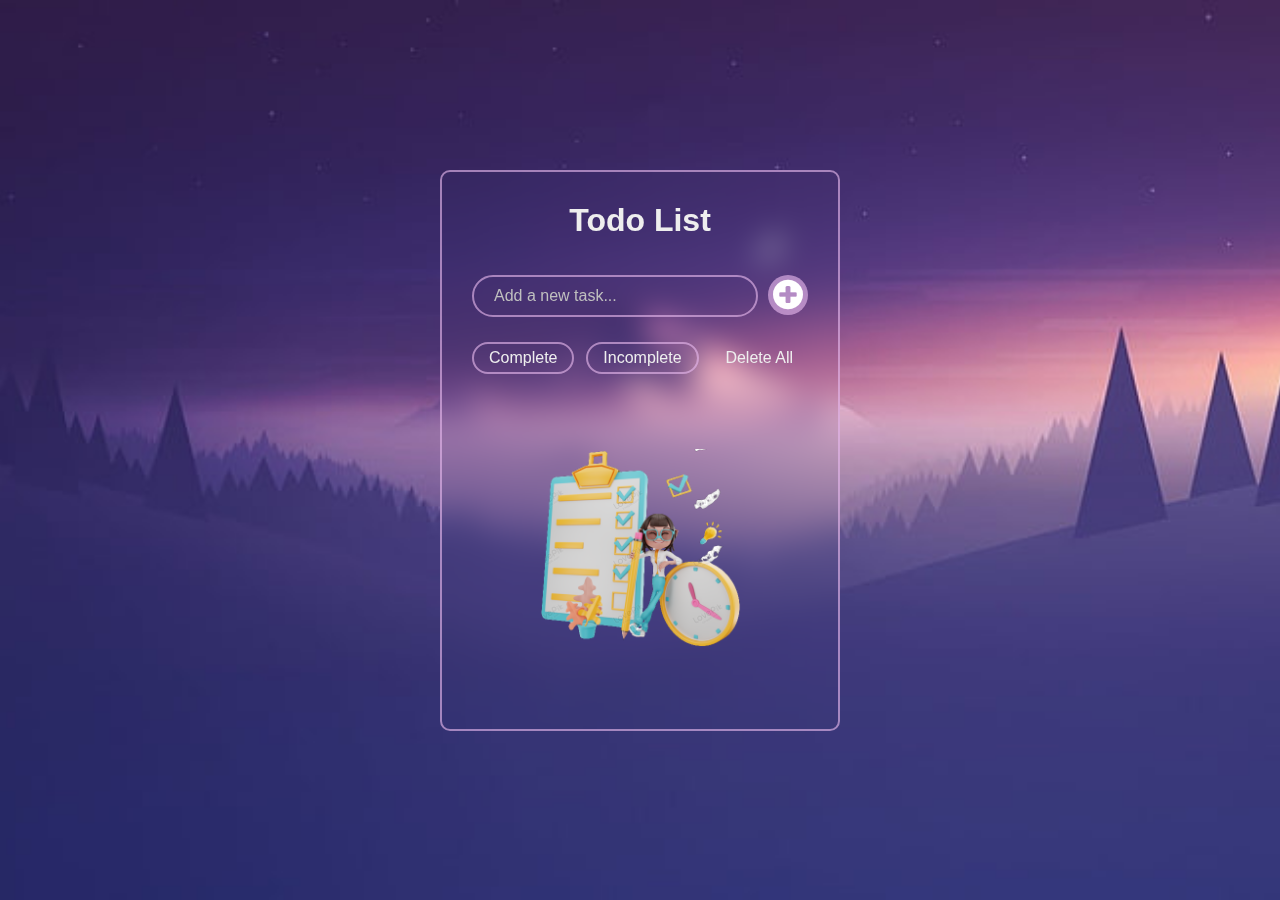
<file: To-Do-List/index.html>
<!DOCTYPE html>
<html lang="en">
<head>
  <meta charset="UTF-8">
  <meta http-equiv="X-UA-Compatible" content="IE=edge">
  <meta name="viewport" content="width=device-width, initial-scale=1.0">
  <title>TODO LIST</title>
  <link rel="stylesheet" href="https://maxcdn.bootstrapcdn.com/font-awesome/4.5.0/css/font-awesome.min.css">
  <link rel="stylesheet" href="./style.css">
  <link rel="icon" type="image/x-icon" href="./assets/favicon.png">
</head>
<body>
  <div class="container">
    <h1>Todo List</h1>
    <div class="input-container">
      <input class="todo-input" placeholder="Add a new task...">
      <button class="add-button">
        <i class="fa fa-plus-circle"></i>
      </button>
    </div>
    <div class="filters">
      <div class="filter" data-filter="completed">Complete</div>
      <div class="filter" data-filter="pending">Incomplete</div>
      <div class="delete-all">Delete All</div>
    </div>
    <div class="todos-container">
      <ul class="todos"></ul>
      <img class="empty-image" src="./assets/new.png">
    </div>
  </div>
  <script src="./script.js"></script>
</body>
</html>
</file>
<file: To-Do-List/style.css>
*,
*::before,
*::after {
  margin: 0;
  padding: 0;
  box-sizing: border-box;
}

body {
  font-family: 'Roboto', sans-serif;
  height: 100vh;
  display: flex;
  align-items: center;
  justify-content: center;
  background: url(./assets/background.jpg) no-repeat;
  background-position: center;
  background-size: cover;
}

.container {
  width: 400px;
  height: auto;
  min-height: 400px;
  padding: 30px;
  background: transparent;
  border: 2px solid #e6b7eca1;
  border-radius: 10px;
  backdrop-filter: blur(15px);
}

h1 {
  color: #eee;
  text-align: center;
  margin-bottom: 36px;
}

.input-container {
  display: flex;
  justify-content: space-between;
  margin-bottom: 25px;
}

.todo-input {
  flex: 1;
  outline: none;
  padding: 10px 10px 10px 20px;
  background-color: transparent;
  border: 2px solid #e6b7eca1;
  border-radius: 30px;
  color: #eee;
  font-size: 16px;
  margin-right: 10px;
}

.todo-input::placeholder {
  color: #bfbfbf;
}

.add-button {
  border: none;
  outline: none;
  background: #e6b7eca1;
  color: #fff;
  font-size: 35px;
  cursor: pointer;
  border-radius: 40px;
  width: 40px;
  height: 40px;
}

.empty-image {
  margin: 50px auto 0;
  display: block;
    overflow: -moz-hidden-unscrollable;
    height: 250px;
    padding-bottom: 50px;
  
}
::-webkit-scrollbar{
    display: none;
}

.todo {
  list-style: none;
  display: flex;
  align-items: center;
  justify-content: space-between;
  background-color: #463c7b;
  border-radius: 5px;
  margin: 10px 0;
  padding: 10px 12px;
  border: 2px solid #e6b7eca1;
  transition: all 0.2s ease;
}

.todo:first-child {
  margin-top: 0;
}

.todo:last-child {
  margin-bottom: 0;
}

.todo:hover {
  background-color:#e6b7eca1;
}

.todo label {
  cursor: pointer;
  width: fit-content;
  display: flex;
  align-items: center;
  font-family: 'Roboto', sans-serif;
  color: #eee;
}

.todo span {
  padding-left: 20px;
  position: relative;
  cursor: pointer;
}

span::before {
  content: "";
  height: 20px;
  width: 20px;
  position: absolute;
  margin-left: -30px;
  border-radius: 100px;
  border: 2px solid #e6b7eca1;
}

input[type='checkbox'] {
  visibility: hidden;
}

input:checked + span {
  text-decoration: line-through
}

.todo:hover input:checked + span::before, input:checked + span::before {
  background: url(./check.svg) 50% 50% no-repeat #09bb21;
  border-color: #09bb21;
}

.todo:hover span::before {
  border-color: #eee;
}

.todo .delete-btn  {
  background-color: transparent;
  border: none;
  cursor: pointer;
  color: #eee;
  font-size: 24px;
}

.todos-container  {
  height: 300px;
  overflow: overlay;
}

.todos-container::-webkit-scrollbar-track  {
  background: rgb(247, 247, 247);
  border-radius: 20px
}

.todos-container::-webkit-scrollbar  {
  width: 0;
}

.todos-container:hover::-webkit-scrollbar  {
  width: 7px;
}

.todos-container::-webkit-scrollbar-thumb  {
  background: #d5d5d5;
  border-radius: 20px;
}

.filters {
  display: flex;
  justify-content: space-between;
  margin-bottom: 25px;
}

.filter {
  color: #eee;
  padding: 5px 15px;
  border-radius: 100px;
  border: 2px solid #e6b7eca1;
  transition: all 0.2s ease;
  cursor: pointer;
}

.filter.active, .filter:hover {
  background-color: #e6b7eca1;
}

.delete-all {
  display: flex;
  color: #eee;
  padding: 7px 15px;
  cursor: pointer;
  transition: all 0.2s ease;
}

.delete-all:hover {
  border-radius: 5px;
  background-color: #e6b7eca1;
}
</file>
